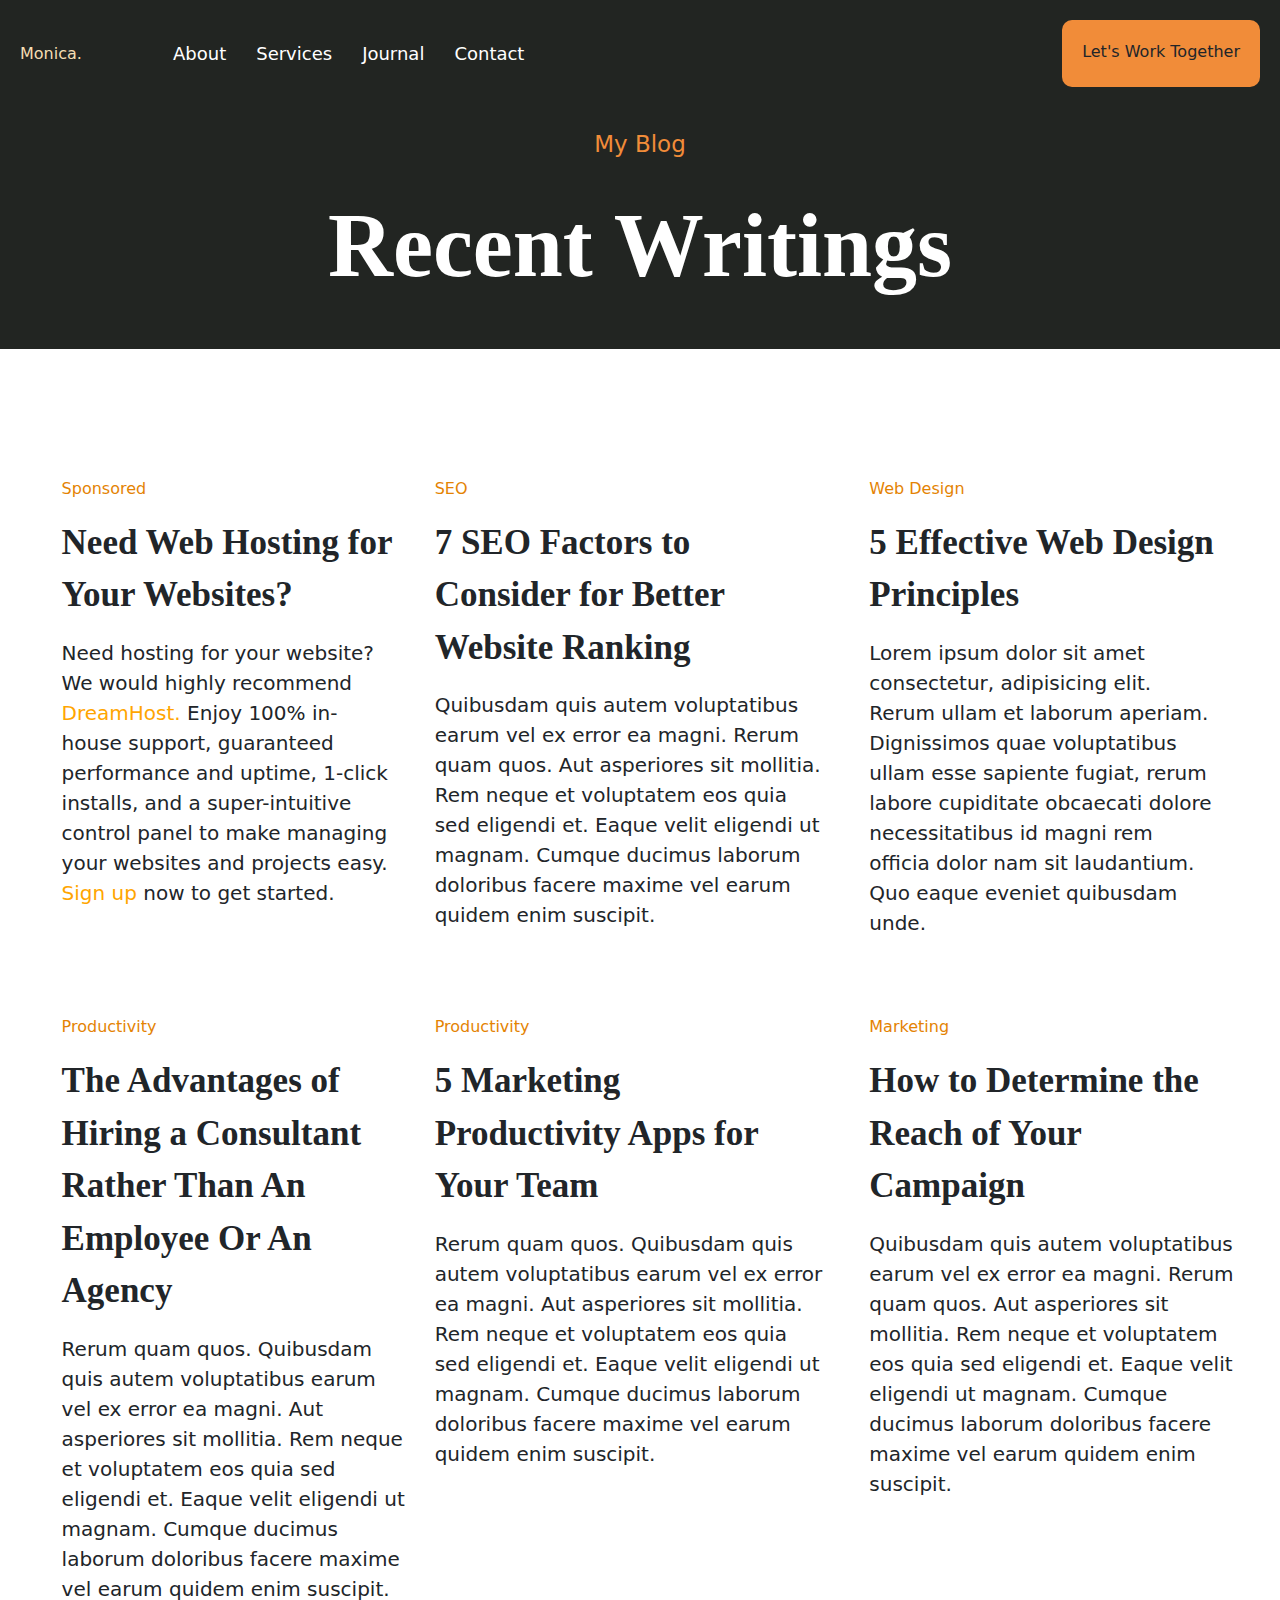
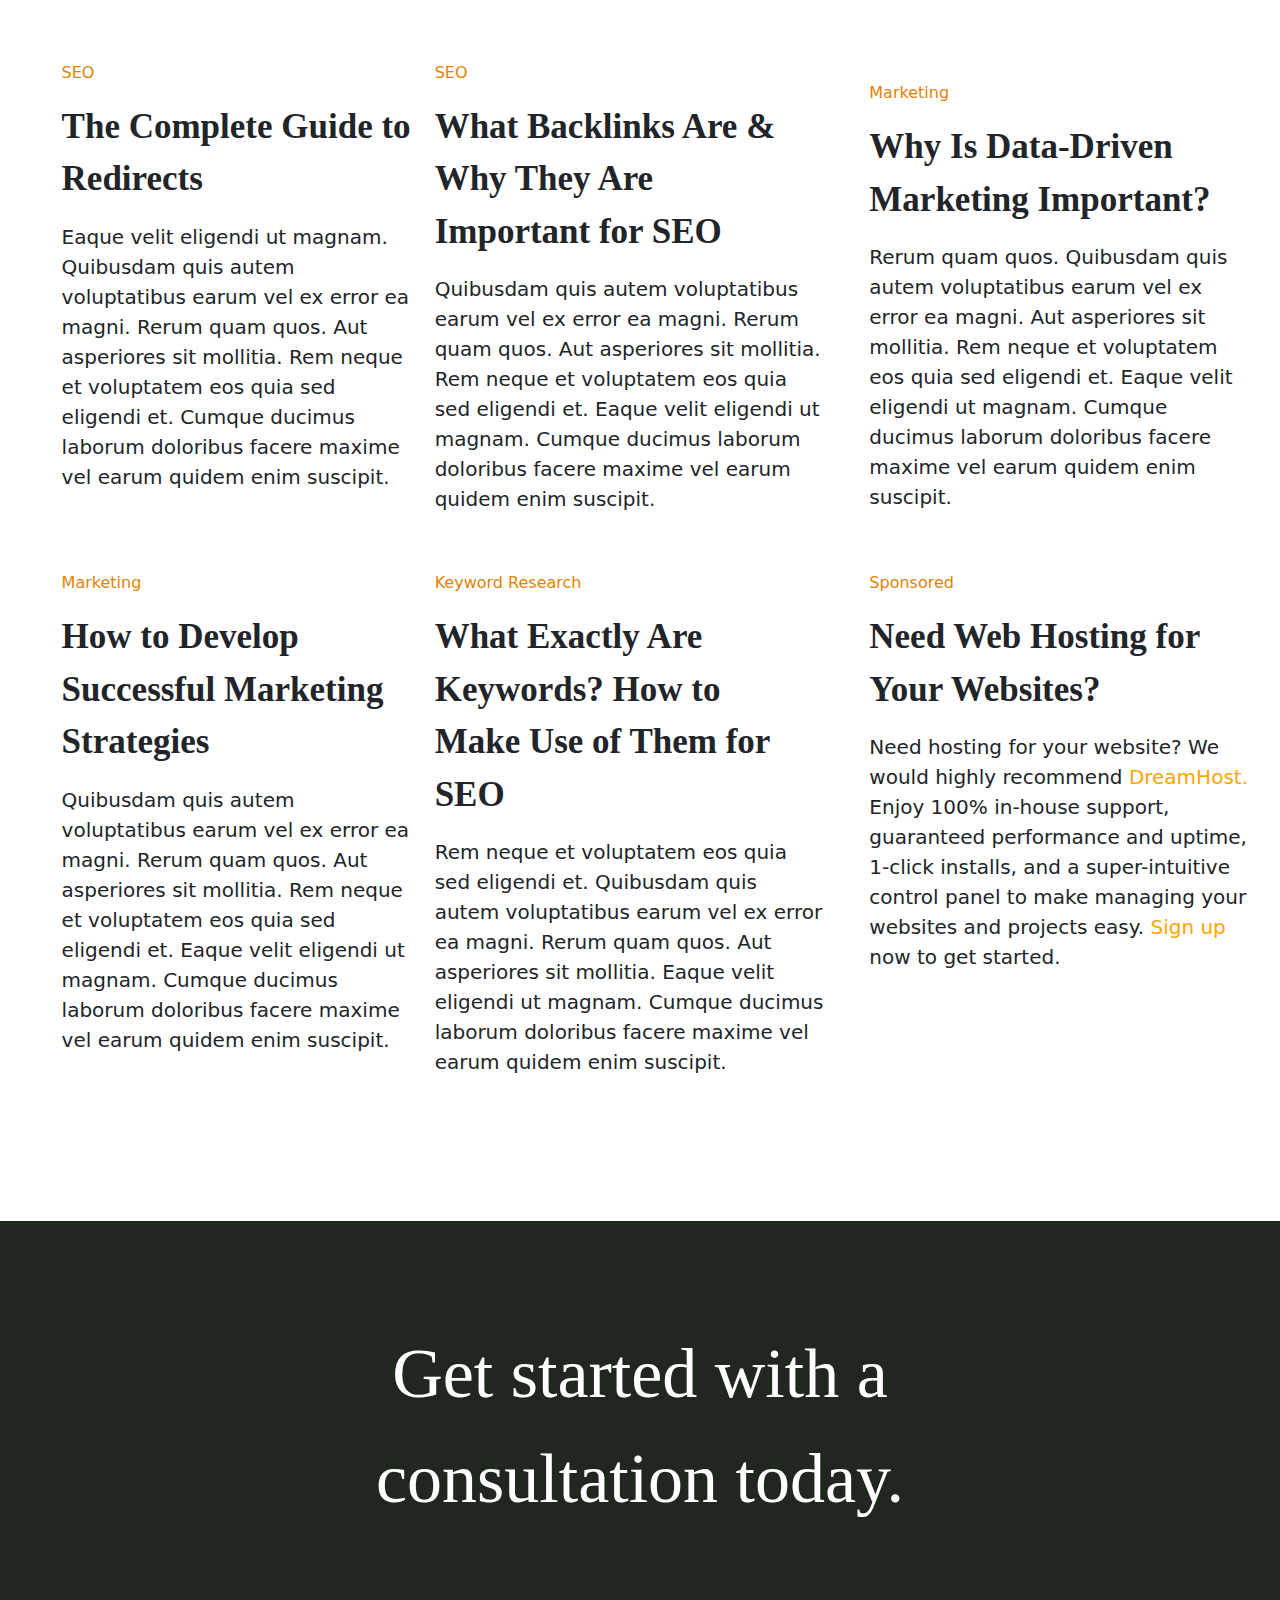
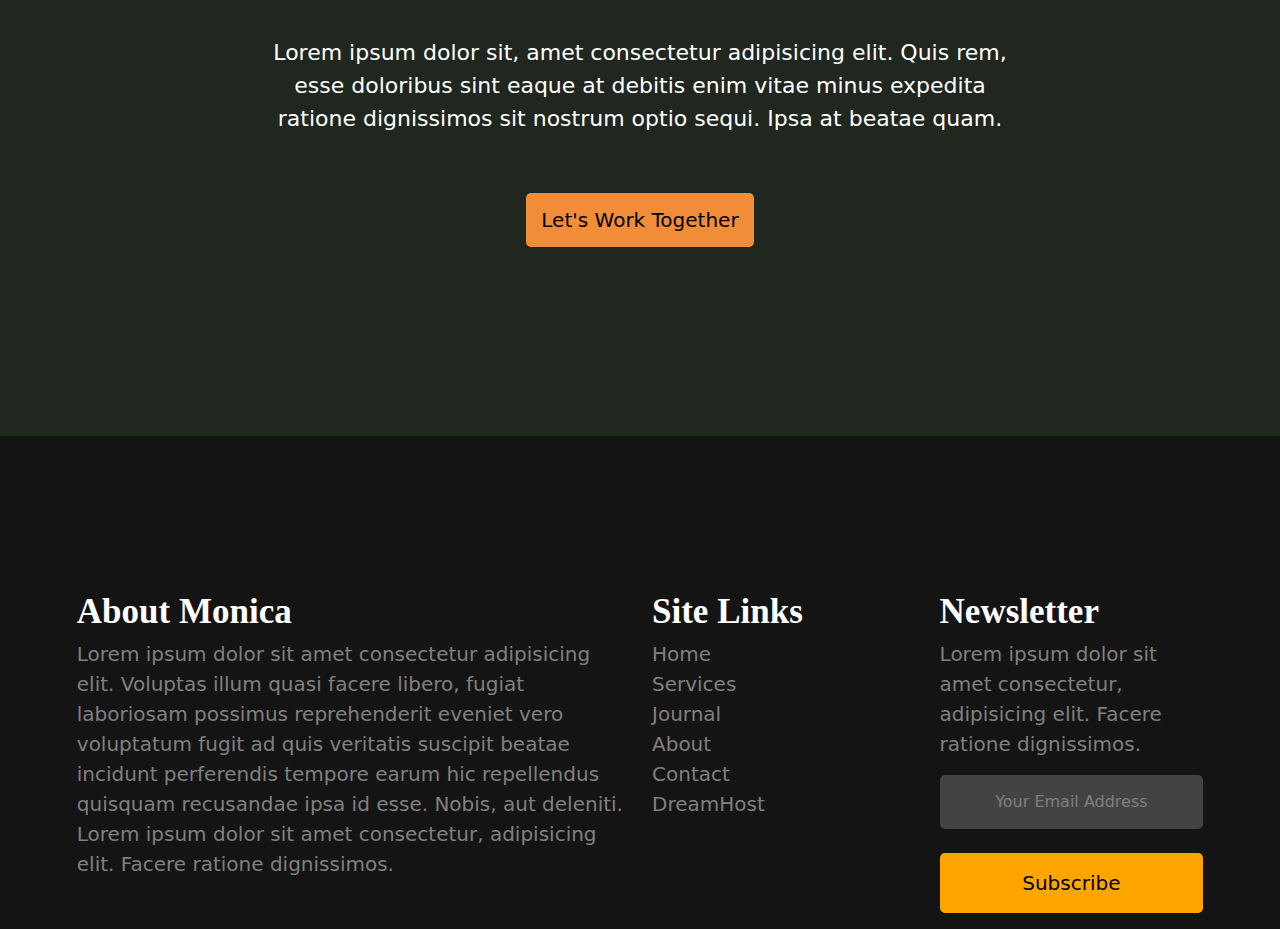
<file: Journal.html>
<!DOCTYPE html>
<html lang="en">

<head>
    <title> Journal </title>
    <link rel="stylesheet" href="Css/Hello.css">
    <link href="https://cdn.jsdelivr.net/npm/bootstrap@5.3.7/dist/css/bootstrap.min.css" rel="stylesheet">
</head>

<body>
    <div class="maincontent">
        <!-- ---------------Start Header Section---------------- -->
        <div class="hradersection">
            <div class="headermain">
                <div style="color: wheat;font-size: 30; width: 10%;">
                    Monica.
                </div>

                <div style="width: 90%;">
                    <div class="d-flex justify-content-between">
                        <div class="tabmenu">
                        <div class="menuStyle"> <a href="aboutus.html">About</a> </div>

                        <div class="menuStyle"> <a href="services.html">Services</a> </div>

                        <div class="menuStyle"> <a href="Journal.html">Journal</a> </div>

                        <div class="menuStyle"> <a href="Contact.html">Contact</a> </div>

                    </div>
                    <div class="letstogether"> Let's Work Together </div>
                    </div>
                </div>
                
            </div>

            <p style="padding-top: 40px;color: #f18c39;text-align: center;font-size: 23px;">
                My Blog
            </p>
            <p style="font-size: 90px;color: white;text-align: center;font-family: 'Times New Roman', Times, serif;">
               <b> Recent Writings </b>
            </p>
        </div>

        <div class="row" style="padding-top: 10%;padding-bottom: 10%;">
            <div class="col-sm-4">
                <p style="color: white;font-size: 20;padding-left: 15%;">
                    <span style="color: rgb(228, 131, 3);"> Sponsored </span> <br>
                    <p class="web" style="padding-left: 15%;">
                        Need Web Hosting for Your Websites? 
                    </p> 
                    <div style="font-size: 20px;padding-left: 15%;padding-right: 5%;"> Need hosting for your website? We would highly recommend <span
                        style="color: orange;"> DreamHost.</span> Enjoy 100%
                        in-house support, guaranteed performance and uptime, 1-click installs, and a super-intuitive
                        control panel to make managing your websites and projects easy. <span
                        style="color: orange;"> Sign up </span> now to get started.
                    </div>
                </p>
            </div>

            <div class="col-sm-4">
                <p style="color: white;font-size: 20;">
                    <span style="color: rgb(228, 131, 3);"> SEO </span> <br>
                    <p class="web" style="padding-right: 10%;" >
                        7 SEO Factors to Consider for Better Website Ranking 
                    </p> 
                    <div style="font-size: 20px;padding-right: 5%;"> Quibusdam quis autem voluptatibus earum vel ex error 
                        ea magni. Rerum quam quos. Aut asperiores sit mollitia. Rem neque et voluptatem eos quia sed 
                        eligendi et. Eaque velit eligendi ut magnam. Cumque ducimus laborum doloribus facere maxime vel 
                        earum quidem enim suscipit.
                    </div>
                </p>
            </div>

            <div class="col-sm-4">
                <p style="color: white;font-size: 20;">
                    <span style="color: rgb(228, 131, 3);"> Web Design </span> <br>
                    <p class="web" >
                        5 Effective Web Design Principles 
                    </p> 
                    <div style="font-size: 20px;padding-right: 15%;"> Lorem ipsum dolor sit amet consectetur, adipisicing elit. Rerum ullam et 
                        laborum aperiam. Dignissimos quae voluptatibus ullam esse sapiente fugiat, rerum labore cupiditate 
                        obcaecati dolore necessitatibus id magni rem officia dolor nam sit laudantium. Quo eaque eveniet 
                        quibusdam unde.
                    </div>
                </p>
            </div>

            <div class="col-sm-4">
                <p style="color: white;font-size: 20;padding-left: 15%; padding-top: 15%;">
                    <span style="color: rgb(228, 131, 3);"> Productivity </span> <br>
                    <p class="web" style="padding-left: 15%;">
                        The Advantages of Hiring a Consultant Rather Than An Employee Or An Agency 
                    </p> 
                    <div style="font-size: 20px;padding-left: 15%;"> Rerum quam quos. Quibusdam quis 
                        autem voluptatibus earum vel ex error ea magni. Aut asperiores sit mollitia. Rem neque et voluptatem 
                        eos quia sed eligendi et. Eaque velit eligendi ut magnam. Cumque ducimus laborum doloribus facere 
                        maxime vel earum quidem enim suscipit.
                    </div>
                </p>
            </div>
            
            <div class="col-sm-4">
                <p style="color: white;font-size: 20;padding-top: 15%;">
                    <span style="color: rgb(228, 131, 3);"> Productivity </span> <br>
                    <p class="web" style="padding-right: 10%;" >
                        5 Marketing Productivity Apps for Your Team 
                    </p>
                    <div style="font-size: 20px;padding-right: 5%;"> Rerum quam quos. Quibusdam quis autem voluptatibus 
                        earum vel ex error ea magni. Aut asperiores sit mollitia. Rem neque et voluptatem eos quia sed 
                        eligendi et. Eaque velit eligendi ut magnam. Cumque ducimus laborum doloribus facere maxime vel 
                        earum quidem enim suscipit.
                    </div>
                </p>
            </div>

            <div class="col-sm-4">
                <p style="color: white;font-size: 20;padding-top: 15%;">
                    <span style="color: rgb(228, 131, 3);"> Marketing </span> 
                    <p class="web" style="padding-right: 10%;" >
                        How to Determine the Reach of Your Campaign
                    </p> 
                    <div style="font-size: 20px;padding-right: 10%;"> Quibusdam quis autem voluptatibus earum vel ex error 
                        ea magni. Rerum quam quos. Aut asperiores sit mollitia. Rem neque et voluptatem eos quia sed 
                        eligendi et. Eaque velit eligendi ut magnam. Cumque ducimus laborum doloribus facere maxime vel 
                        earum quidem enim suscipit.
                    </div>
                </p>
            </div>

            <div class="col-sm-4">
                <p style="color: white;font-size: 20;padding-left: 15%; padding-top: 10%;">
                    <span style="color: rgb(228, 131, 3);"> SEO </span> 
                    <p class="web" style="padding-left: 15%;">
                        The Complete Guide to Redirects 
                    </p> 
                    <div style="font-size: 20px;padding-left: 15%;"> Eaque velit eligendi ut magnam.
                        Quibusdam quis autem voluptatibus earum vel ex error ea magni. Rerum quam quos. Aut asperiores 
                        sit mollitia. Rem neque et voluptatem eos quia sed eligendi et. Cumque ducimus laborum doloribus 
                        facere maxime vel earum quidem enim suscipit.
                    </div>
                </p>
            </div>

            <div class="col-sm-4">
                <p style="color: white;font-size: 20;padding-top: 10%;">
                    <span style="color: rgb(228, 131, 3);"> SEO </span> <br>
                    <p class="web" style="padding-right: 10%;" >
                        What Backlinks Are & Why They Are Important for SEO 
                    </p>
                    <div style="font-size: 20px;padding-right: 5%;"> Quibusdam quis autem voluptatibus earum vel ex error 
                        ea magni. Rerum quam quos. Aut asperiores sit mollitia. Rem neque et voluptatem eos quia sed 
                        eligendi et. Eaque velit eligendi ut magnam. Cumque ducimus laborum doloribus facere maxime vel 
                        earum quidem enim suscipit.
                    </div>
                </p>
            </div>

            <div class="col-sm-4">
                <p style="color: white;font-size: 20;padding-top: 15%;">
                    <span style="color: rgb(228, 131, 3);"> Marketing </span> 
                    <p class="web" style="padding-right: 10%;" >
                        Why Is Data-Driven Marketing Important?
                    </p> 
                    <div style="font-size: 20px;padding-right: 10%;"> Rerum quam quos. Quibusdam quis autem voluptatibus 
                        earum vel ex error ea magni. Aut asperiores sit mollitia. Rem neque et voluptatem eos quia sed 
                        eligendi et. Eaque velit eligendi ut magnam. Cumque ducimus laborum doloribus facere maxime vel 
                        earum quidem enim suscipit.
                    </div>
                </p>
            </div>

            <div class="col-sm-4">
                <p style="color: white;font-size: 20;padding-left: 15%; padding-top: 10%;">
                    <span style="color: rgb(228, 131, 3);"> Marketing </span> 
                    <p class="web" style="padding-left: 15%;">
                        How to Develop Successful Marketing Strategies
                    </p> 
                    <div style="font-size: 20px;padding-left: 15%;"> Quibusdam quis autem voluptatibus 
                        earum vel ex error ea magni. Rerum quam quos. Aut asperiores sit mollitia. Rem neque et voluptatem 
                        eos quia sed eligendi et. Eaque velit eligendi ut magnam. Cumque ducimus laborum doloribus facere 
                        maxime vel earum quidem enim suscipit.
                    </div>
                </p>
            </div>

            <div class="col-sm-4">
                <p style="color: white;font-size: 20;padding-top: 10%;">
                    <span style="color: rgb(228, 131, 3);"> Keyword Research </span> <br>
                    <p class="web" style="padding-right: 10%;" >
                        What Exactly Are Keywords? How to Make Use of Them for SEO
                    </p>
                    <div style="font-size: 20px;padding-right: 5%;"> Rem neque et voluptatem eos quia sed eligendi et. 
                        Quibusdam quis autem voluptatibus earum vel ex error ea magni. Rerum quam quos. Aut asperiores 
                        sit mollitia. Eaque velit eligendi ut magnam. Cumque ducimus laborum doloribus facere maxime vel 
                        earum quidem enim suscipit.
                    </div>
                </p>
            </div>

            <div class="col-sm-4">
                <p style="color: white;font-size: 20;padding-top: 10%;">
                    <span style="color: rgb(228, 131, 3);"> Sponsored </span> <br>
                    <p class="web" style="padding-right: 10%;" >
                        Need Web Hosting for Your Websites?
                    </p>
                    <div style="font-size: 20px;padding-right: 5%;"> Need hosting for your website? We would highly recommend <span
                        style="color: orange;"> DreamHost.</span> Enjoy 100%
                        in-house support, guaranteed performance and uptime, 1-click installs, and a super-intuitive
                        control panel to make managing your websites and projects easy. <span
                        style="color: orange;"> Sign up </span> now to get started.
                    </div>
                </p>
            </div>

        </div>

        <div style="background-color: rgb(31, 39, 31);padding-bottom: 180px;">
            <div class="get">

                <span style="font-family: 'Times New Roman', Times, serif;"> Get started with a <br/>
                consultation today.</span> <br> <br>


                <p style="font-size: 22px;padding-left: 20%;padding-right: 20%;">
                    Lorem ipsum dolor sit, amet consectetur adipisicing elit. Quis rem, esse doloribus
                    sint eaque at debitis enim vitae minus expedita ratione dignissimos sit nostrum 
                    optio sequi. Ipsa at beatae quam.
                </p> 

                <span class="let">
                    Let's Work Together
                </span>
            </div>

        </div>

        <div class="row" style="background-color: rgb(20, 20, 20);padding-left: 6%;padding-right: 6%;">
            <div class="col-sm-6">
                    <p style="color: white;font-size: 20px;margin-top: 150PX;">

                        <span class="web">
                            About Monica </span> <br>
                        <span style="color: gray;"> Lorem ipsum dolor sit amet consectetur adipisicing elit. Voluptas
                            illum quasi facere libero, fugiat laboriosam possimus reprehenderit eveniet vero voluptatum
                            fugit ad quis veritatis suscipit beatae incidunt perferendis tempore earum hic repellendus
                            quisquam recusandae ipsa id esse. Nobis, aut deleniti. Lorem ipsum dolor sit amet
                            consectetur, adipisicing elit. Facere ratione dignissimos.
                        </span>
                    </p>
            </div>

            <div class="col-sm-3">
                    <p style="color: white;font-size: 20px;margin-top: 150PX;">

                        <span style="font-size: 35px;font-weight: bold;font-family:'Times New Roman', Times, serif;">
                            Site Links </span> <br>
                        <span style="color: gray;">
                            Home <BR>
                            Services <BR>
                            Journal <BR>
                            About <BR>
                            Contact <BR>
                            DreamHost
                        </span>
                    </p>
            </div>

            <div class="col-sm-3">
                    <p style="color: white;font-size: 20px;margin-top: 150PX;">

                        <span style="font-size: 35px;font-weight: bold;font-family:'Times New Roman', Times, serif;">
                            Newsletter </span> <br>
                        <span style="color: gray;">
                            Lorem ipsum dolor sit amet consectetur, adipisicing elit. Facere ratione dignissimos.
                        </span>

                    <div class="Email">
                        Your Email Address
                    </div> <br>

                    <div class="subs">
                        Subscribe
                    </div>
                    </p>
            </div>
        </div>






    </div>
</body>
</html>
</file>
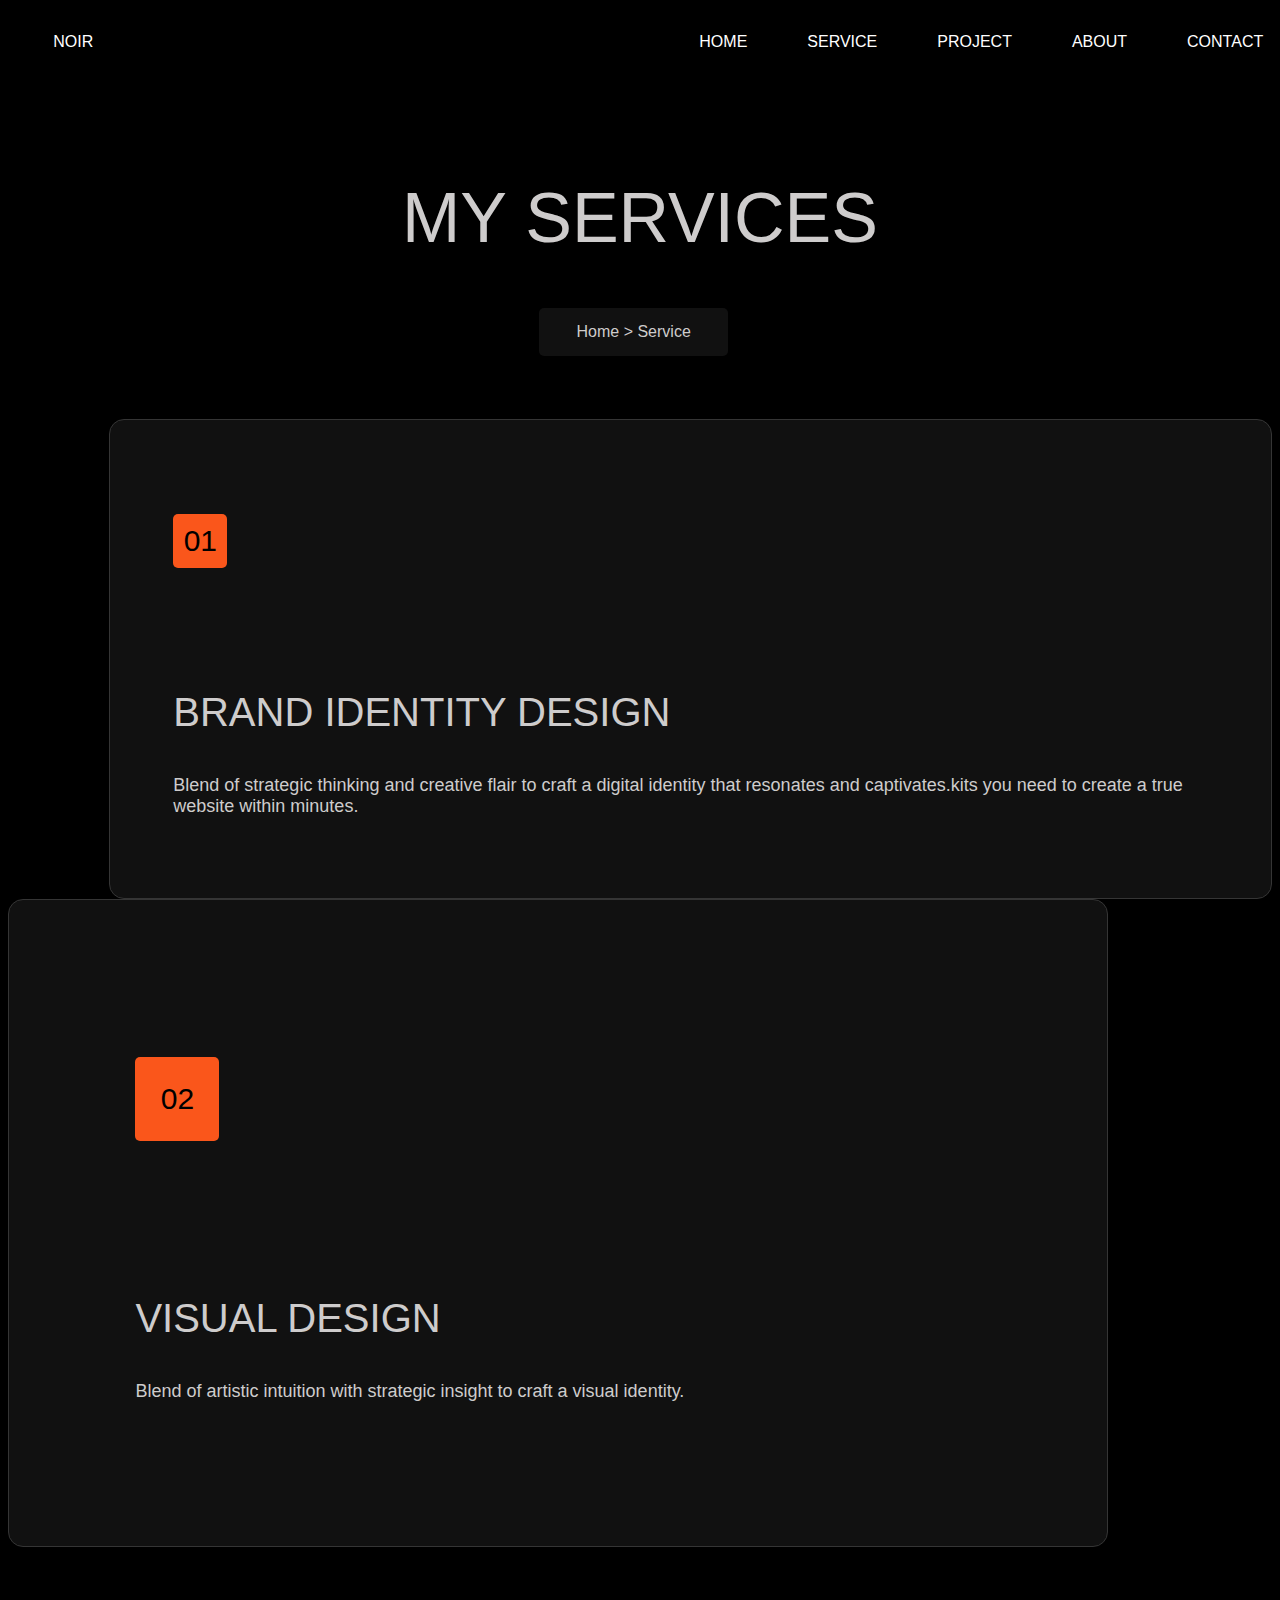
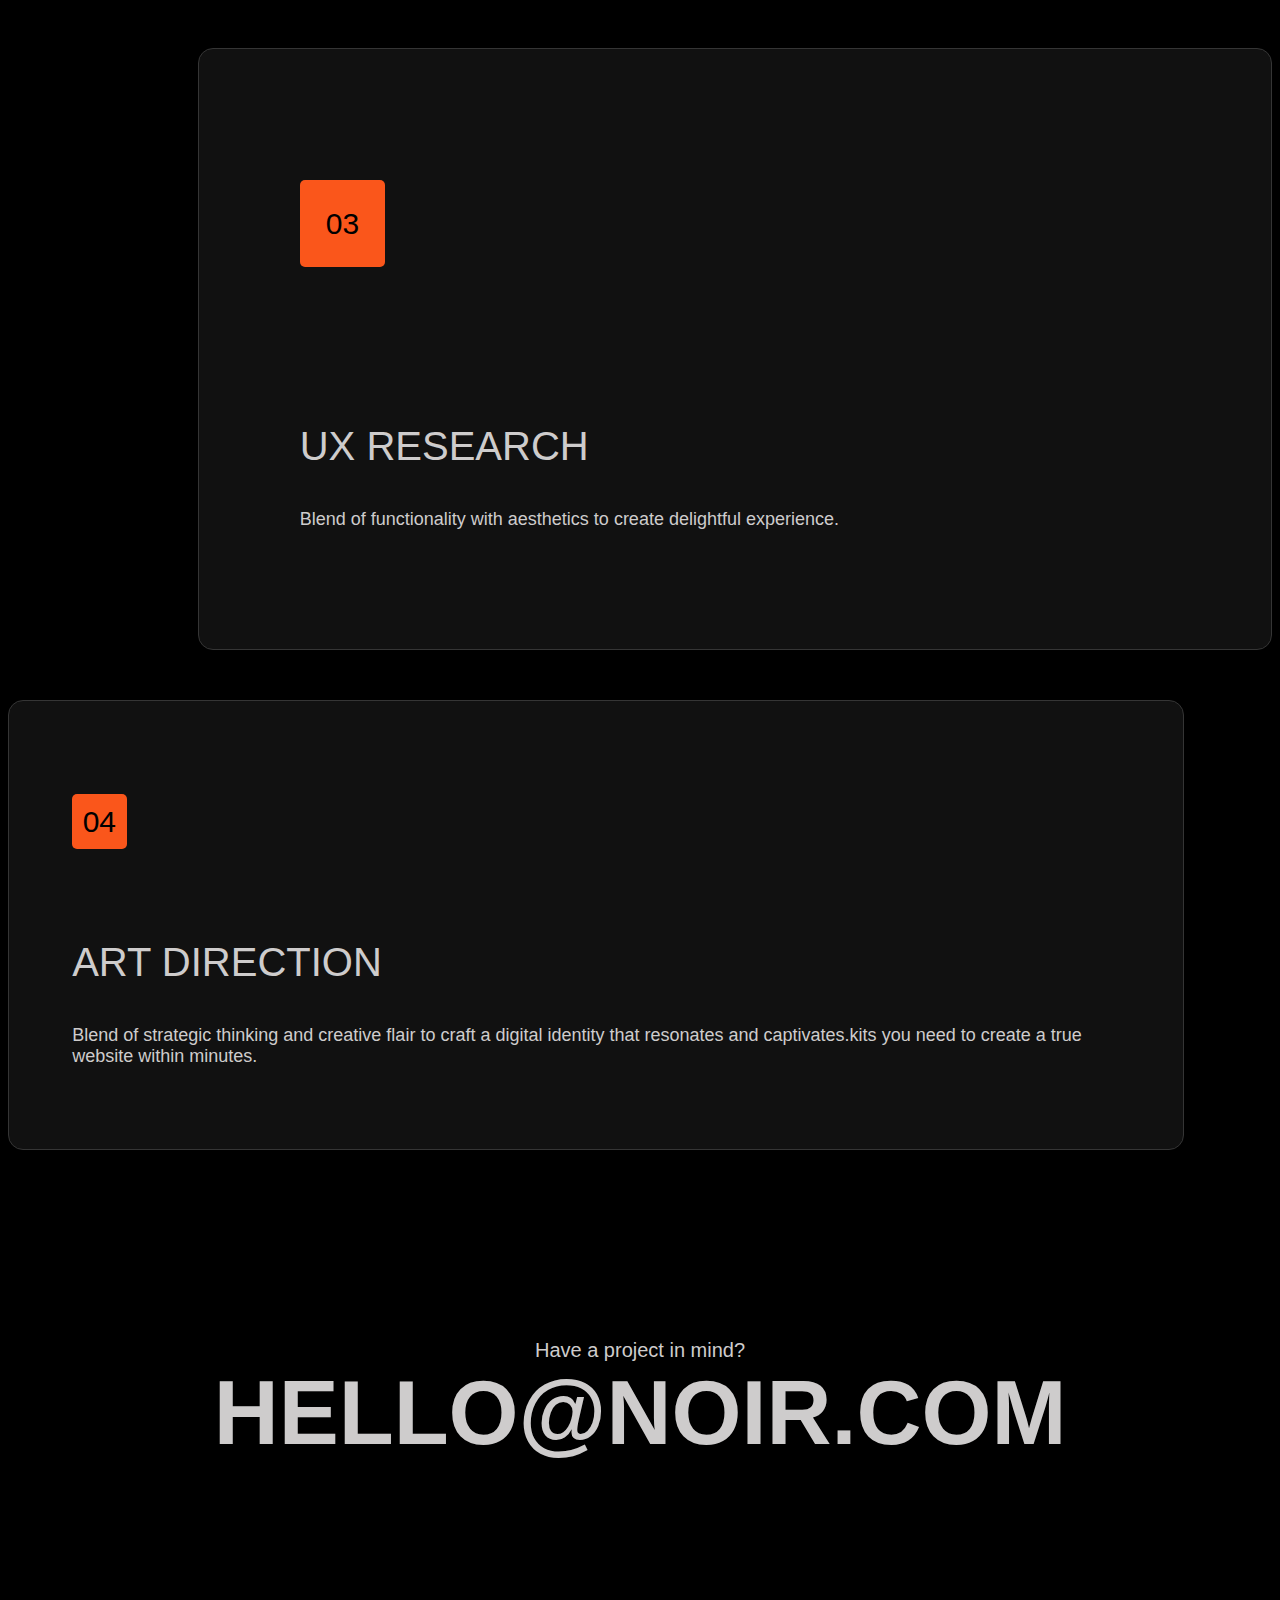
<file: MyService.html>
<!DOCTYPE html>
<html>
    <head>
        <title> MyService </title>

        <link rel="stylesheet" href="Css/design.css">

        <link href="https://cdn.jsdelivr.net/npm/bootstrap@5.3.7/dist/css/bootstrap.min.css" rel="stylesheet"
        integrity="sha384-LN+7fdVzj6u52u30Kp6M/trliBMCMKTyK833zpbD+pXdCLuTusPj697FH4R/5mcr" crossorigin="anonymous">

    </head>
    <body class="bod">
        <DIV class="header">
            <p style="font-size: 28px;">
                <div class="menuStyle"> <a href="noir.html"> NOIR </a> </div>
            </p>

            <P style="padding-left: 45%;">
                <div class="menuStyle"> <a href="Home.html"> HOME </a> </div>
            </P>
                
            <p>
                <div class="menuStyle"> <a href="MyService.html"> SERVICE </a> </div>
            </p>

            <P>
                <div class="menuStyle"> <a href="Project.html"> PROJECT </a> </div>
            </P>

            <P>
                <div class="menuStyle"> <a href="About.html"> ABOUT </a> </div>
            </P>

            <P>
                <div class="menuStyle"> <a href="NContact.html"> CONTACT </a> </div>
            </P>
            
            <p>
                PAGE
            </p>
        </DIV>

        <div style="text-align: center;font-size: 70px;padding-top: 5%;">
            MY SERVICES
        </div>

        <div style="width: 15%;margin-left: 42%;margin-top: 4%;">
            <p class="gra">
                Home > Service
            </p>
        </div>

        <div class="row" style="margin-top: 5%;">
            <div class="col-sm-8">
                <div class="ser" style="margin-left: 8% ;padding: 5%;">

                    <p class="no">
                        01
                    </p>

                    <p style="font-size: 40px;padding-top: 5%;">
                        BRAND IDENTITY DESIGN
                    </p>

                    <P style="font-size: 18px;">
                        Blend of strategic thinking and creative flair to craft a digital identity that 
                        resonates and captivates.kits you need to create a true website within minutes.
                    </P>
                    
                </div>
            </div>

            <div class="col-sm-4">
                <div class="ser" style="margin-right: 13%;padding: 10%;">

                    <p class="no" style="padding: 3%;">
                        02
                    </p>

                    <p style="font-size: 40px;padding-top: 10%;">
                        VISUAL DESIGN
                    </p>

                    <P style="font-size: 18px;">
                        Blend of artistic intuition with strategic insight to craft a visual identity.
                    </P>
                    
                </div>
            </div>

            <div class="col-sm-4">
                <div class="ser" style="margin-left: 15%;padding: 8%;margin-top: 8%;">

                    <p class="no" style="padding: 3%;">
                        03
                    </p>

                    <p style="font-size: 40px;padding-top: 10%;">
                        UX RESEARCH
                    </p>

                    <P style="font-size: 18px;">
                        Blend of functionality with aesthetics to create delightful experience.
                    </P>
                    
                </div>
            </div>

            <div class="col-sm-8">
                <div class="ser" style="margin-right: 7%;padding: 5%;margin-top: 4%;">

                    <p class="no">
                        04
                    </p>

                    <p style="font-size: 40px;padding-top: 2%;">
                        ART DIRECTION
                    </p>

                    <P style="font-size: 18px;">
                        Blend of strategic thinking and creative flair to craft a digital identity that 
                        resonates and captivates.kits you need to create a true website within minutes.
                    </P>
                    
                </div>
            </div>

        </div>

        <div style="text-align: center;font-size: 20px;padding-top: 15%;">
            Have a project in mind?
        </div>

        <div style="text-align: center;font-size: 90px;font-weight: bold;">
            HELLO@NOIR.COM
        </div>

    </body>
</html>
</file>
<file: Css/Hello.css>
.headline{
    background-color: rgb(25, 26, 25);
    height: 280%;
    width: 100%;
    font-size: 25px;
    color: white;
    
}

.menuStyle a {
    color: #fff;
    text-decoration: none;
}
.menuStyle a:hover{
    color: #000;
    background: #f18c39;
    padding: 2px 5px;
    border-radius: 5px;
    font-weight: 500;
}

.top{
    position:absolute;
    color: rgb(156, 150, 138);
    left: 250px;
    top: 65px;
    font-size: 18;
}

.second{
    position:absolute;
    color: rgb(156, 150, 138);
    left: 325px;
    top: 65px;
    font-size: 18;
}

.third{
    position:absolute;
    color: rgb(156, 150, 138);
    left: 410px;
    top: 65px;
    font-size: 18;
}

.four{
    position:absolute;
    color: rgb(156, 150, 138);
    left: 490px;
    top: 65px;
    font-size: 18;
}

.five{
    position:absolute;
    color: rgb(0, 0, 0);
    left: 1150px;
    top: 2.5%;
    font-size: 20;
    background-color: rgb(241, 140, 57);
    border-radius: 10px;
    padding: 20px;
}

.heading{
    font-size: 90;
    color:rgb(250, 233, 201);
    padding-left: 100px;
    font-family: 'Times New Roman', Times, serif;
    
}

.image{
    position: absolute;
    left: 1000px;
    top: 280px;
}

.scrol{
    font-size: 25;
    color: white;
    margin-left: 140px;
    margin-top: 50px;
}

.sp{
    color: rgb(226, 147, 1);
    font-size: 25;
}

.about{
    margin-top: 300px;
    color: wheat;
    font-size: 80;
    padding-left: 100px;
    font-family: 'Times New Roman', Times, serif;
}

.paira{
    position: absolute;
    left: 750px;
    top: 1200px;
    color: wheat;
    font-size: 22;
    font-family: Arial, Helvetica, sans-serif;
}

.more{
    margin-top: 50px;
    border: 2px solid;
    border-radius: 5px;
    padding: 20px;
    text-align: center;
    color: wheat;
    width: 200px;
    margin-left: 100px;
    font-size: 20;
}

.pair{
    position: absolute;
    left: 750px;
    top: 1470px;
    color: wheat;
    font-size: 22;
    font-family: Arial, Helvetica, sans-serif;
}

.secpa{
    margin-top: 200px;
    background-color: white;
    height: 180%;
    width: 94%;
    color: rgb(0, 0, 0);
    font-size: 70;
    padding-left: 100px;
    font-weight: bold;
    font-family: 'Times New Roman', Times, serif;
}

.wt{
    font-size: 22;
    font-weight: normal;
    color: rgb(243, 122, 42);
    font-family: Arial, Helvetica, sans-serif;
}

.lorem{
    font-size: 22;
    font-family: Arial, Helvetica, sans-serif;
    margin-top: 50px;
    font-weight: normal;
}

.view{
    margin-top: 60px;
    border: 2px solid;
    border-radius: 5px;
    padding: 20px;
    text-align: center;
    width: 250px;
    font-size: 20;
}

.paira2{
    position: absolute;
    left: 750px;
    top: 2295px;
    font-size: 35;
    
}

.paar{
    position: absolute;
    left: 750px;
    top: 2380px;
    font-size: 22;
    font-weight: normal;
    font-family: Arial, Helvetica, sans-serif;
}

.paira3{
    position: absolute;
    left: 750px;
    top: 2600px;
    font-size: 35;
    
}

.paar2{
    position: absolute;
    left: 750px;
    top: 2680px;
    font-size: 22;
    font-weight: normal;
    font-family: Arial, Helvetica, sans-serif;
}

.paira4{
    position: absolute;
    left: 750px;
    top: 2900px;
    font-size: 35;
}

.paar3{
    position: absolute;
    left: 750px;
    top: 2980px;
    font-size: 22;
    font-weight: normal;
    font-family: Arial, Helvetica, sans-serif;
}

.paira5{
    position: absolute;
    left: 750px;
    top: 3190px;
    font-size: 35;
}

.paar4{
    position: absolute;
    left: 750px;
    top: 3280px;
    font-size: 22;
    font-weight: normal;
    font-family: Arial, Helvetica, sans-serif;
}

.thirdpa{
    color: rgb(0, 0, 0);
    font-size: 70;
    font-weight: bold;
    font-family: 'Times New Roman', Times, serif;
    
}

.quib{
    position: absolute;
    left: 750px;
    top: 3860px;
    font-size: 22;
    font-weight: normal;
    font-family: Arial, Helvetica, sans-serif;
}

.lor{
    position: absolute;
    left: 750px;
    top: 4100px;
    font-size: 22;
    font-weight: normal;
    font-family: Arial, Helvetica, sans-serif;
}



.john{
    font-size: 22;
    margin-top: 800px;
    font-family: Arial, Helvetica, sans-serif;
    font-weight: normal;
}

.rock{
    position: absolute;
    left: 100px;
    top: 5250px;
    font-size: 18;
    font-family: Arial, Helvetica, sans-serif;
    font-weight: normal;
    display: flex;
    justify-content: center;
}

.Andrew{
    position: absolute;
    left: 600px;
    top: 5045px;
    font-size: 22;
    font-family: Arial, Helvetica, sans-serif;
    font-weight: normal;
}

.carne{
    position: absolute;
    left: 600px;
    top: 5250px;
    font-size: 18;
    font-family: Arial, Helvetica, sans-serif;
    font-weight: normal;
    display: flex;
    justify-content: center;
}

.Henry{
    position: absolute;
    left: 1000px;
    top: 5045px;
    font-size: 22;
    font-family: Arial, Helvetica, sans-serif;
    font-weight: nor;
}


/* faheem */

.contanerImage{
    border: 1px solid gray;
    height: 150px;width: 300px;
    background-color: rgb(250, 231, 208);
    align-content: center;

}

.imageStyle{
    border-radius: 50%;
}

.get{
    font-size: 70px;
    padding-top: 100px;
    color: white;
    text-align: center;
}

.let{
    font-size: 20px;
    background-color: rgb(241, 140, 57);
    padding: 15px;
    color: black;
    border-radius: 5px;
}

.latest{
    font-size: 70px;
    color: white;
    font-family:'Times New Roman', Times, serif;
    font-weight: bold;
}

.web{
    font-size: 35px;
    font-weight: bold;
    font-family:'Times New Roman', Times, serif;
}

/* --------------About Us Css------------------- */
.tabmenu {
    display: flex;
    gap: 30px;
    font-size: 18px;
    justify-content: start;
    align-items: center;
    padding: 20px;
}
.hradersection {
    background:  rgb(34, 37, 34);
    padding: 20px;
}
.headermain {
    display: flex;
    justify-content: start;
    gap: 10px;
    align-items: center;
}
.letstogether {
    padding: 20px;
    background: #f18c39;
    border-radius: 10px;
    font-weight: 500;
}
/* --------------------------About Us----------------- */

.center{
    font-size: 30px;
    padding-top: 100px;
    color: rgb(0, 0, 0);
    text-align: center;
    font-family: 'Times New Roman', Times, serif;
    font-weight:bold;
}

.ser{
    padding-left: 15%;
    font-size: 20px;
}

.spa{
    color: black;
     font-size: 35px;
     font-family: 'Times New Roman', Times, serif;
     font-weight: bold;
}

.Email{
    background-color: rgb(68, 67, 67);
    border-radius: 5px;padding: 15px;
    color: gray;
    text-align: center;
    font-size: 20;
}

.subs{
    background-color: orange;
    border-radius: 5px;
    padding: 15px;
    color:black;
    text-align: center;
    font-size: 20px;
}
</file>
<file: Css/design.css>
.bod{
    background-color: black;
    color: rgb(206, 204, 204);
    font-family: Arial, Helvetica, sans-serif;
    padding-bottom: 10%;
}

.header{
    display: flex;
    gap:20px;
    padding: 2%;
}

.free{
    text-align: center;
    font-size: 130px;
    font-weight:500;
   
}

.ser{
    border: 1px solid rgb(53, 53, 53);
    border-radius: 15px;
    background-color: rgb(17, 17, 17);
}

.test{
    border: 1px solid rgb(53, 53, 53);
    border-radius: 15px; 
    padding: 3%;
    background-color: rgb(17, 17, 17);
}

.sto{
    border: 1px solid rgb(53, 53, 53); 
    padding: 4%;
    background-color: rgb(17, 17, 17);
    margin-top: 5%;
}

.get{
    background-color: rgb(250, 86, 27);
    font-size: 16px;
    padding: 15px;
    text-align: center;
    border-radius: 3px;
}

.no{
    background-color:  rgb(250, 86, 27);
    color: black;
    display: inline-block;
    font-size: 30px;
    padding: 1%;
    border-radius: 5px;
}

.name{
    border: 1px solid gray;
    color: gray;
    width: 100%;
    border-radius: 5px;
    font-size: 16px;
    padding: 10px;
    text-align: start;
}

.sub{
    border: 1px solid gray;
    color: gray;
    width: 100%;
    border-radius: 5px;
    font-size: 16px;
    padding: 10px;
    text-align: start;
}

.menuStyle a {
    color: #fff;
    text-decoration: none;
}

.menuStyle a:hover{
    color:  rgb(250, 86, 27);
    padding: 2px 5px;
    border-radius: 5px;
    font-weight: 500;
}

.con{
    border: 1px solid rgb(53, 53, 53); 
    padding: 4%;
    border-radius: 15px;
    background-color: rgb(17, 17, 17);
}

.gra{
    background-color:rgb(17, 17, 17);
    font-size: 16px;
    padding: 15px;
    text-align: center;
    border-radius: 5px;
}

.present{
    background-color:  rgb(17, 17, 17);
    border-radius: 15px;
    padding: 5%;
    margin-top: 15%;
}

.web{
    background-color:  rgb(250, 86, 27);
    padding: 15px;
    border-radius: 20px;
    margin-top: 4%;
    font-size: 10PX;
    color: black;
    display: inline-block;
}

.back{
    background-color:  rgb(17, 17, 17);
    border-radius: 15px;
    padding: 5%;
    margin-top: 5%;
}
</file>
